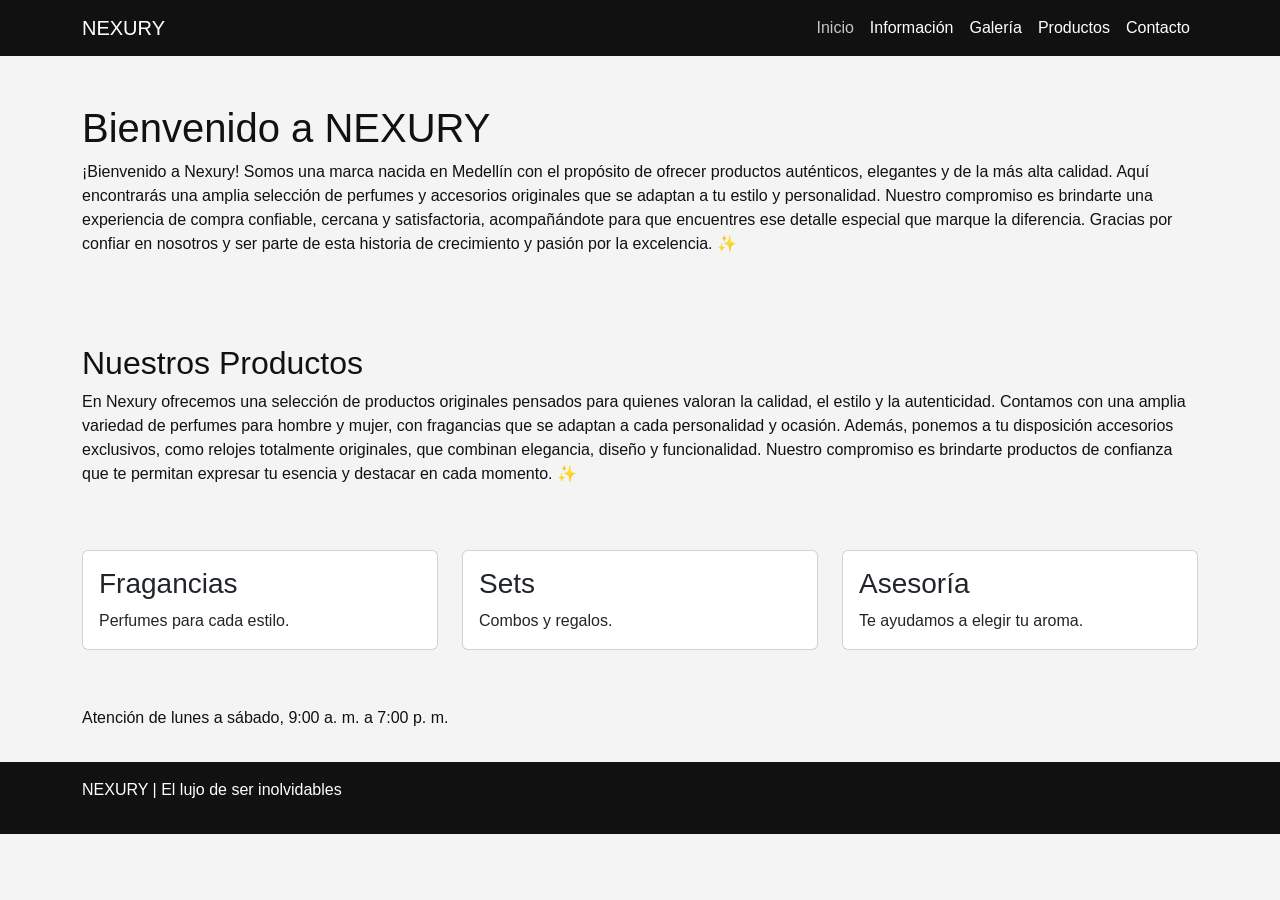
<file: index.html>
<!DOCTYPE html>
<html lang="es">
<head>
    <meta charset="UTF-8">
    <meta name="viewport" content="width=device-width, initial-scale=1.0">
    <meta name="description" content="Tienda de perfumes y fragancias. Catálogo, atención y contacto.">
    <meta name="keywords" content="perfumeria, fragancias, lociones, emprendimiento">
    <meta name="author" content="Jhorman Vallejo">
    <meta property="og:title" content="NEXURY | El lujo de ser inolvidables">
    <meta property="og:description" content="Emprendimiento de perfumes y fragancias.">
    <title>NEXURY | Inicio</title>
    <link rel="icon" href="img/logo.jpg" type="image/jpeg">
    <link href="https://cdn.jsdelivr.net/npm/bootstrap@5.3.8/dist/css/bootstrap.min.css" rel="stylesheet">
    <link rel="stylesheet" href="css/style.css">
</head>

<body>
    <header>
        <nav class="navbar navbar-expand-lg navbar-dark">
            <div class="container">
                <a class="navbar-brand" href="index.html">NEXURY</a>
                <button class="navbar-toggler" type="button" data-bs-toggle="collapse" data-bs-target="#menu" aria-label="Abrir menú">
                    <span class="navbar-toggler-icon"></span>
                </button>
                <div class="collapse navbar-collapse" id="menu">
                    <ul class="navbar-nav ms-auto">
                        <li class="nav-item"><a class="nav-link active" href="index.html">Inicio</a></li>
                        <li class="nav-item"><a class="nav-link" href="informacion.html">Información</a></li>
                        <li class="nav-item"><a class="nav-link" href="galeria.html">Galería</a></li>
                        <li class="nav-item"><a class="nav-link" href="tabla.html">Productos</a></li>
                        <li class="nav-item"><a class="nav-link" href="contacto.html">Contacto</a></li>
                    </ul>
                </div>
            </div>
        </nav>
    </header>

    <main>
        <section class="py-5">
            <div class="container">
                <h1>Bienvenido a NEXURY</h1>
                <p>¡Bienvenido a Nexury! Somos una marca nacida en Medellín con el propósito de ofrecer productos auténticos, 
                    elegantes y de la más alta calidad. Aquí encontrarás una amplia selección de perfumes y accesorios originales 
                    que se adaptan a tu estilo y personalidad. Nuestro compromiso es brindarte una experiencia de compra confiable, 
                    cercana y satisfactoria, acompañándote para que encuentres ese detalle especial que marque la diferencia. Gracias 
                    por confiar en nosotros y ser parte de esta historia de crecimiento y pasión por la excelencia. ✨</p>
            </div>
        </section>

        <section class="py-4">
            <div class="container">
                <article>
                    <h2>Nuestros Productos</h2>
                    <p>En Nexury ofrecemos una selección de productos originales pensados para quienes valoran la calidad, el estilo y la autenticidad. 
                        Contamos con una amplia variedad de perfumes para hombre y mujer, con fragancias que se adaptan a cada personalidad y ocasión. 
                        Además, ponemos a tu disposición accesorios exclusivos, como relojes totalmente originales, que combinan elegancia, diseño y 
                        funcionalidad. Nuestro compromiso es brindarte productos de confianza que te permitan expresar tu esencia y destacar en cada momento. ✨</p>
                </article>
            </div>
        </section>

    <section class="py-4">
        <div class="container">
            <div class="row">
                <div class="col-md-4 mb-3">
                    <div class="card">
                        <div class="card-body">
                            <h3 class="card-title">Fragancias</h3>
                            <p class="card-text">Perfumes para cada estilo.</p>
                        </div>
                    </div>
                </div>
                <div class="col-md-4 mb-3">
                    <div class="card">
                        <div class="card-body">
                            <h3 class="card-title">Sets</h3>
                            <p class="card-text">Combos y regalos.</p>
                        </div>
                    </div>
                </div>
                <div class="col-md-4 mb-3">
                    <div class="card">
                        <div class="card-body">
                            <h3 class="card-title">Asesoría</h3>
                            <p class="card-text">Te ayudamos a elegir tu aroma.</p>
                        </div>
                    </div>
                </div>
            </div>
        </div>
    </section>

        <aside class="py-3">
            <div class="container">
                <p>Atención de lunes a sábado, 9:00 a. m. a 7:00 p. m.</p>
            </div>
        </aside>
    </main>

    <footer class="py-3">
        <div class="container">
            <p>NEXURY | El lujo de ser inolvidables</p>
        </div>
    </footer>

    <script src="https://cdn.jsdelivr.net/npm/bootstrap@5.3.8/dist/js/bootstrap.bundle.min.js"></script>
    <script src="js/script.js"></script>
</body>
</html>
</file>
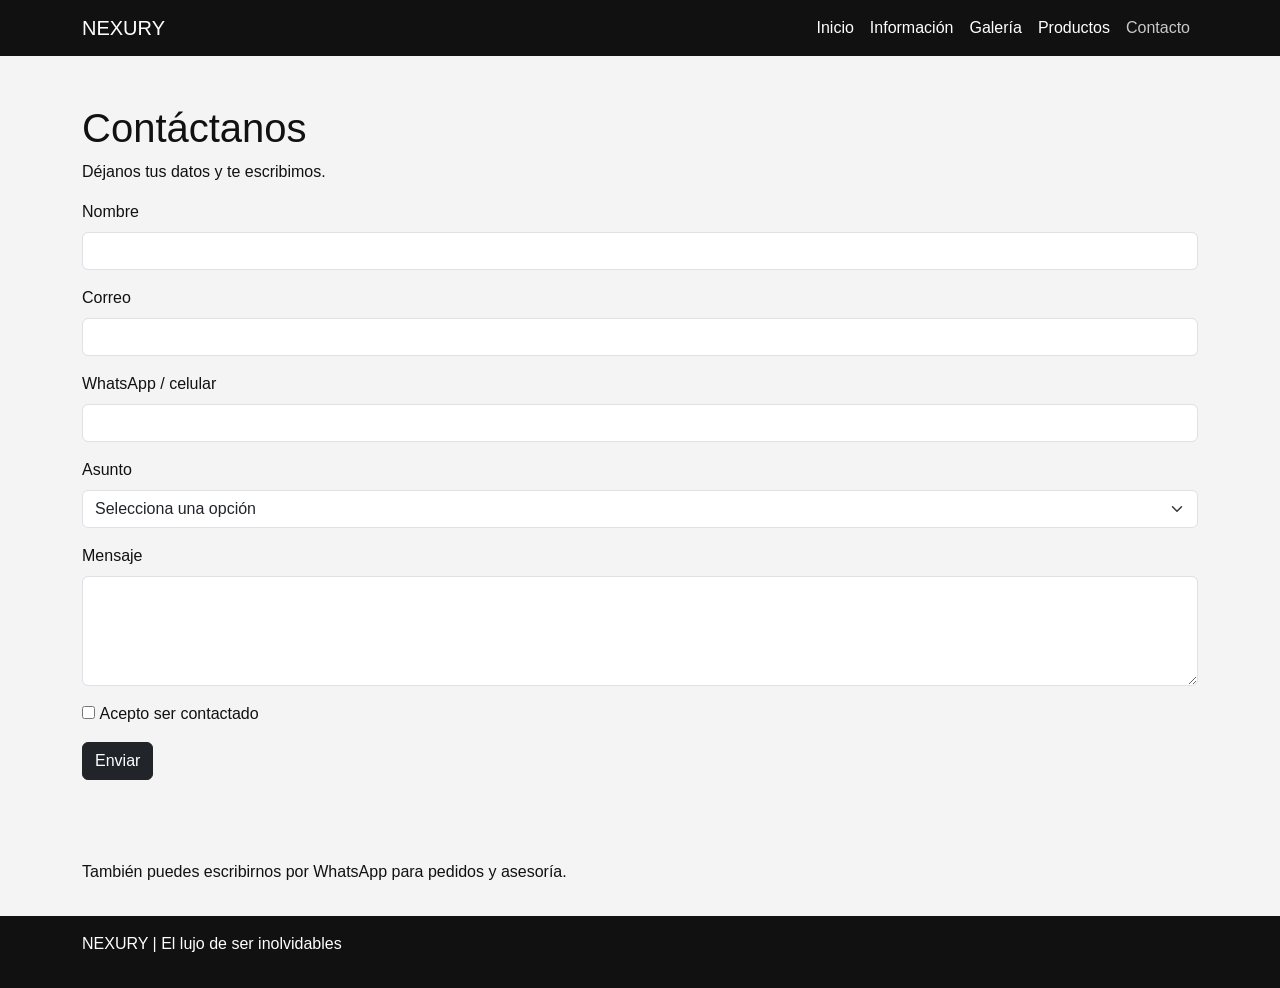
<file: contacto.html>
<!DOCTYPE html>
<html lang="es">
<head>
    <meta charset="UTF-8">
    <meta name="viewport" content="width=device-width, initial-scale=1.0">
    <meta name="description" content="Tienda de perfumes y fragancias. Catálogo, atención y contacto.">
    <meta name="keywords" content="perfumeria, fragancias, lociones, emprendimiento">
    <meta name="author" content="Jhorman Vallejo">
    <meta property="og:title" content="NEXURY | El lujo de ser inolvidables">
    <meta property="og:description" content="Emprendimiento de perfumes y fragancias.">
    <title>NEXURY | Contactanos</title>
    <link rel="icon" href="img/logo.jpg" type="image/jpeg">
    <link href="https://cdn.jsdelivr.net/npm/bootstrap@5.3.8/dist/css/bootstrap.min.css" rel="stylesheet">
    <link rel="stylesheet" href="css/style.css">
</head>

<body>
    <header>
        <nav class="navbar navbar-expand-lg navbar-dark">
            <div class="container">
                <a class="navbar-brand" href="index.html">NEXURY</a>
                <button class="navbar-toggler" type="button" data-bs-toggle="collapse" data-bs-target="#menu" aria-label="Abrir menú">
                    <span class="navbar-toggler-icon"></span>
                </button>
                <div class="collapse navbar-collapse" id="menu">
                    <ul class="navbar-nav ms-auto">
                        <li class="nav-item"><a class="nav-link" href="index.html">Inicio</a></li>
                        <li class="nav-item"><a class="nav-link" href="informacion.html">Información</a></li>
                        <li class="nav-item"><a class="nav-link" href="galeria.html">Galería</a></li>
                        <li class="nav-item"><a class="nav-link" href="tabla.html">Productos</a></li>
                        <li class="nav-item"><a class="nav-link active" href="contacto.html">Contacto</a></li>
                    </ul>
                </div>
            </div>
        </nav>
    </header>

    <main>
        <section class="py-5">
            <div class="container">
                <article>
                    <h1>Contáctanos</h1>
                    <p>Déjanos tus datos y te escribimos.</p>
                </article>

                <form id="form-contacto" novalidate>
                    <div class="mb-3">
                        <label for="nombre" class="form-label">Nombre</label>
                        <input type="text" class="form-control" id="nombre" name="nombre">
                        <p id="error-nombre" class="text-danger"></p>
                    </div>

                    <div class="mb-3">
                        <label for="email" class="form-label">Correo</label>
                        <input type="email" class="form-control" id="email" name="email">
                        <p id="error-email" class="text-danger"></p>
                    </div>

                    <div class="mb-3">
                        <label for="telefono" class="form-label">WhatsApp / celular</label>
                        <input type="tel" class="form-control" id="telefono" name="telefono">
                        <p id="error-telefono" class="text-danger"></p>
                    </div>

                    <div class="mb-3">
                        <label for="asunto" class="form-label">Asunto</label>
                        <select class="form-select" id="asunto" name="asunto">
                            <option value="">Selecciona una opción</option>
                            <option value="pedido">Pedido</option>
                            <option value="asesoria">Asesoría</option>
                            <option value="otro">Otro</option>
                        </select>
                        <p id="error-asunto" class="text-danger"></p>
                    </div>

                    <div class="mb-3">
                        <label for="mensaje" class="form-label">Mensaje</label>
                        <textarea class="form-control" id="mensaje" name="mensaje" rows="4"></textarea>
                        <p id="error-mensaje" class="text-danger"></p>
                    </div>

                    <div class="mb-3">
                        <input type="checkbox" id="acepto" name="acepto">
                        <label for="acepto">Acepto ser contactado</label>
                        <p id="error-acepto" class="text-danger"></p>
                    </div>

                    <button type="submit" class="btn btn-dark">Enviar</button>
                    <p id="exito" class="text-success"></p>
                </form>
            </div>
        </section>

        <aside class="py-3">
            <div class="container">
                <p>También puedes escribirnos por WhatsApp para pedidos y asesoría.</p>
            </div>
        </aside>
    </main>

    <footer class="py-3">
        <div class="container">
            <p>NEXURY | El lujo de ser inolvidables</p>
        </div>
    </footer>

    <script src="https://cdn.jsdelivr.net/npm/bootstrap@5.3.8/dist/js/bootstrap.bundle.min.js"></script>
    <script src="js/script.js"></script>
</body>
</html>
</file>
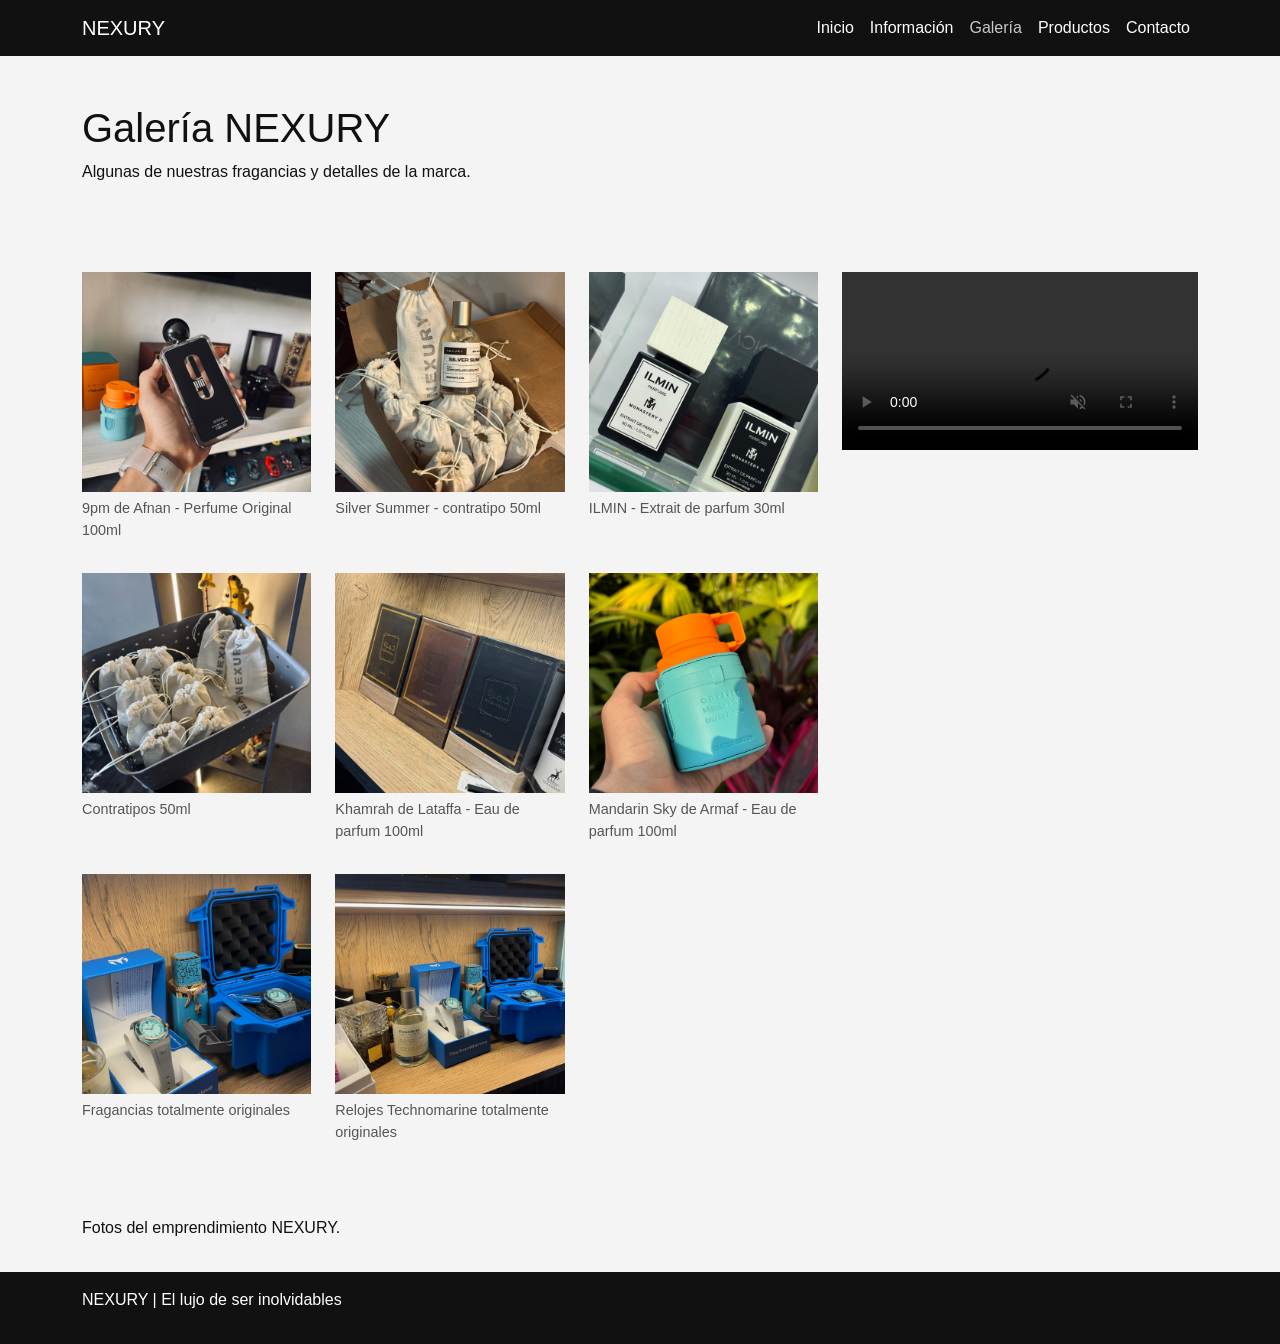
<file: galeria.html>
<!DOCTYPE html>
<html lang="es">
<head>
    <meta charset="UTF-8">
    <meta name="viewport" content="width=device-width, initial-scale=1.0">
    <meta name="description" content="Tienda de perfumes y fragancias. Catálogo, atención y contacto.">
    <meta name="keywords" content="perfumeria, fragancias, lociones, emprendimiento">
    <meta name="author" content="Jhorman Vallejo">
    <meta property="og:title" content="NEXURY | El lujo de ser inolvidables">
    <meta property="og:description" content="Emprendimiento de perfumes y fragancias.">
    <title>NEXURY | Galeria</title>
    <link rel="icon" href="img/logo.jpg" type="image/jpeg">
    <link href="https://cdn.jsdelivr.net/npm/bootstrap@5.3.8/dist/css/bootstrap.min.css" rel="stylesheet">
    <link rel="stylesheet" href="css/style.css">
</head>

<body>
    <header>
        <nav class="navbar navbar-expand-lg navbar-dark">
            <div class="container">
                <a class="navbar-brand" href="index.html">NEXURY</a>
                <button class="navbar-toggler" type="button" data-bs-toggle="collapse" data-bs-target="#menu" aria-label="Abrir menú">
                    <span class="navbar-toggler-icon"></span>
                </button>
                <div class="collapse navbar-collapse" id="menu">
                    <ul class="navbar-nav ms-auto">
                        <li class="nav-item"><a class="nav-link" href="index.html">Inicio</a></li>
                        <li class="nav-item"><a class="nav-link" href="informacion.html">Información</a></li>
                        <li class="nav-item"><a class="nav-link active" href="galeria.html">Galería</a></li>
                        <li class="nav-item"><a class="nav-link" href="tabla.html">Productos</a></li>
                        <li class="nav-item"><a class="nav-link" href="contacto.html">Contacto</a></li>
                    </ul>
                </div>
            </div>
        </nav>
    </header>

    <main>
        <section class="py-5">
            <div class="container">
                <article>
                    <h1>Galería NEXURY</h1>
                    <p>Algunas de nuestras fragancias y detalles de la marca.</p>
                </article>
            </div>
        </section>

        <section class="py-4">
            <div class="container">
                <div class="row align-items-start">
                    <div class="col-md-8 galeria">
                        <div class="row">
                            <div class="col-md-4 mb-3">
                                <figure>
                                    <img src="img/foto1.jpg" class="img-fluid" alt="Fragancia NEXURY 1">
                                    <figcaption>9pm de Afnan - Perfume Original 100ml</figcaption>
                                </figure>
                            </div>
                            <div class="col-md-4 mb-3">
                                <figure>
                                    <img src="img/foto2.jpg" class="img-fluid" alt="Fragancia NEXURY 2">
                                    <figcaption>Silver Summer - contratipo 50ml</figcaption>
                                </figure>
                            </div>
                            <div class="col-md-4 mb-3">
                                <figure>
                                    <img src="img/foto3.jpg" class="img-fluid" alt="Fragancia NEXURY 3">
                                    <figcaption>ILMIN - Extrait de parfum 30ml</figcaption>
                                </figure>
                            </div>
                            <div class="col-md-4 mb-3">
                                <figure>
                                    <img src="img/foto4.jpg" class="img-fluid" alt="Fragancia NEXURY 4">
                                    <figcaption>Contratipos 50ml</figcaption>
                                </figure>
                            </div>
                            <div class="col-md-4 mb-3">
                                <figure>
                                    <img src="img/foto5.jpg" class="img-fluid" alt="Fragancia NEXURY 5">
                                    <figcaption>Khamrah de Lataffa - Eau de parfum 100ml</figcaption>
                                </figure>
                            </div>
                            <div class="col-md-4 mb-3">
                                <figure>
                                    <img src="img/foto6.jpg" class="img-fluid" alt="Fragancia NEXURY 6">
                                    <figcaption>Mandarin Sky de Armaf - Eau de parfum 100ml</figcaption>
                                </figure>
                            </div>
                            <div class="col-md-4 mb-3">
                                <figure>
                                    <img src="img/foto7.jpg" class="img-fluid" alt="Fragancia NEXURY 7">
                                    <figcaption>Fragancias totalmente originales</figcaption>
                                </figure>
                            </div>
                            <div class="col-md-4 mb-3">
                                <figure>
                                    <img src="img/foto8.jpg" class="img-fluid" alt="Fragancia NEXURY 8">
                                    <figcaption>Relojes Technomarine totalmente originales</figcaption>
                                </figure>
                            </div>
                        </div>
                    </div>

                    <div class="col-md-4 mb-3">
                        <video class="video-cilindro" autoplay muted loop playsinline controls>
                            <source src="img/video.mp4" type="video/mp4">
                            <track kind="subtitles" src="img/subtitulos.vtt" srclang="es" label="Español" default>
                            Tu navegador no reproduce el video.
                        </video>
                    </div>
                </div>
            </div>
        </section>

        <aside class="py-3">
            <div class="container">
                <p>Fotos del emprendimiento NEXURY.</p>
            </div>
        </aside>
    </main>

    <footer class="py-3">
        <div class="container">
            <p>NEXURY | El lujo de ser inolvidables</p>
        </div>
    </footer>

    <script src="https://cdn.jsdelivr.net/npm/bootstrap@5.3.8/dist/js/bootstrap.bundle.min.js"></script>
    <script src="js/script.js"></script>
</body>
</html>
</file>
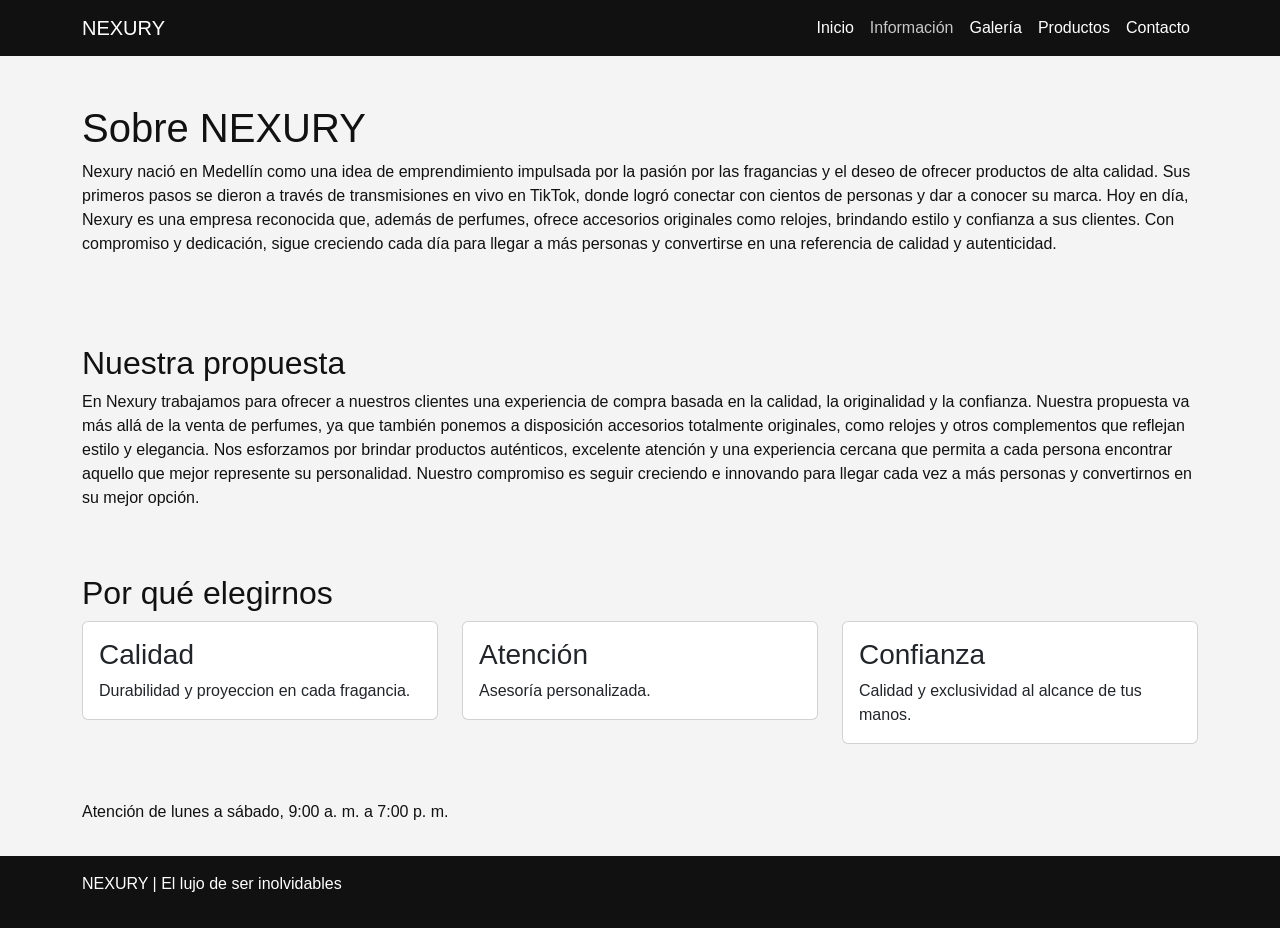
<file: informacion.html>
<!DOCTYPE html>
<html lang="es">
<head>
    <meta charset="UTF-8">
    <meta name="viewport" content="width=device-width, initial-scale=1.0">
    <meta name="description" content="Tienda de perfumes y fragancias. Catálogo, atención y contacto.">
    <meta name="keywords" content="perfumeria, fragancias, lociones, emprendimiento">
    <meta name="author" content="Jhorman Vallejo">
    <meta property="og:title" content="NEXURY | El lujo de ser inolvidables">
    <meta property="og:description" content="Emprendimiento de perfumes y fragancias.">
    <title>NEXURY | Informacion</title>
    <link rel="icon" href="img/logo.jpg" type="image/jpeg">
    <link href="https://cdn.jsdelivr.net/npm/bootstrap@5.3.8/dist/css/bootstrap.min.css" rel="stylesheet">
    <link rel="stylesheet" href="css/style.css">
</head>

<body>
    <header>
        <nav class="navbar navbar-expand-lg navbar-dark">
            <div class="container">
                <a class="navbar-brand" href="index.html">NEXURY</a>
                <button class="navbar-toggler" type="button" data-bs-toggle="collapse" data-bs-target="#menu" aria-label="Abrir menú">
                    <span class="navbar-toggler-icon"></span>
                </button>
                <div class="collapse navbar-collapse" id="menu">
                    <ul class="navbar-nav ms-auto">
                        <li class="nav-item"><a class="nav-link" href="index.html">Inicio</a></li>
                        <li class="nav-item"><a class="nav-link active" href="informacion.html">Información</a></li>
                        <li class="nav-item"><a class="nav-link" href="galeria.html">Galería</a></li>
                        <li class="nav-item"><a class="nav-link" href="tabla.html">Productos</a></li>
                        <li class="nav-item"><a class="nav-link" href="contacto.html">Contacto</a></li>
                    </ul>
                </div>
            </div>
        </nav>
    </header>

    <main>
        <section class="py-5">
            <div class="container">
                <h1>Sobre NEXURY</h1>
                <p>Nexury nació en Medellín como una idea de emprendimiento impulsada por la pasión por las fragancias 
                    y el deseo de ofrecer productos de alta calidad. Sus primeros pasos se dieron a través de transmisiones 
                    en vivo en TikTok, donde logró conectar con cientos de personas y dar a conocer su marca. Hoy en día, Nexury 
                    es una empresa reconocida que, además de perfumes, ofrece accesorios originales como relojes, brindando estilo 
                    y confianza a sus clientes. Con compromiso y dedicación, sigue creciendo cada día para llegar a más personas y 
                    convertirse en una referencia de calidad y autenticidad.</p>
            </div>
        </section>

        <section class="py-4">
            <div class="container">
                <article>
                    <h2>Nuestra propuesta</h2>
                    <p>En Nexury trabajamos para ofrecer a nuestros clientes una experiencia de compra basada en la calidad, 
                        la originalidad y la confianza. Nuestra propuesta va más allá de la venta de perfumes, ya que también ponemos 
                        a disposición accesorios totalmente originales, como relojes y otros complementos que reflejan estilo y elegancia. 
                        Nos esforzamos por brindar productos auténticos, excelente atención y una experiencia cercana que permita a cada persona 
                        encontrar aquello que mejor represente su personalidad. Nuestro compromiso es seguir creciendo e innovando para llegar cada 
                        vez a más personas y convertirnos en su mejor opción.</p>
                </article>
            </div>
        </section>

        <section class="py-4">
            <div class="container">
                <h2>Por qué elegirnos</h2>
                <div class="row">
                    <div class="col-md-4 mb-3">
                        <div class="card">
                            <div class="card-body">
                                <h3 class="card-title">Calidad</h3>
                                <p class="card-text">Durabilidad y proyeccion en cada fragancia.</p>
                            </div>
                        </div>
                    </div>
                    <div class="col-md-4 mb-3">
                        <div class="card">
                            <div class="card-body">
                                <h3 class="card-title">Atención</h3>
                                <p class="card-text">Asesoría personalizada.</p>
                            </div>
                        </div>
                    </div>
                    <div class="col-md-4 mb-3">
                        <div class="card">
                            <div class="card-body">
                                <h3 class="card-title">Confianza</h3>
                                <p class="card-text">Calidad y exclusividad al alcance de tus manos.</p>
                            </div>
                        </div>
                    </div>
                </div>
            </div>
        </section>

        <aside class="py-3">
            <div class="container">
                <p>Atención de lunes a sábado, 9:00 a. m. a 7:00 p. m.</p>
            </div>
        </aside>
    </main>

    <footer class="py-3">
        <div class="container">
            <p>NEXURY | El lujo de ser inolvidables</p>
        </div>
    </footer>

    <script src="https://cdn.jsdelivr.net/npm/bootstrap@5.3.8/dist/js/bootstrap.bundle.min.js"></script>
    <script src="js/script.js"></script>
</body>
</html>
</file>
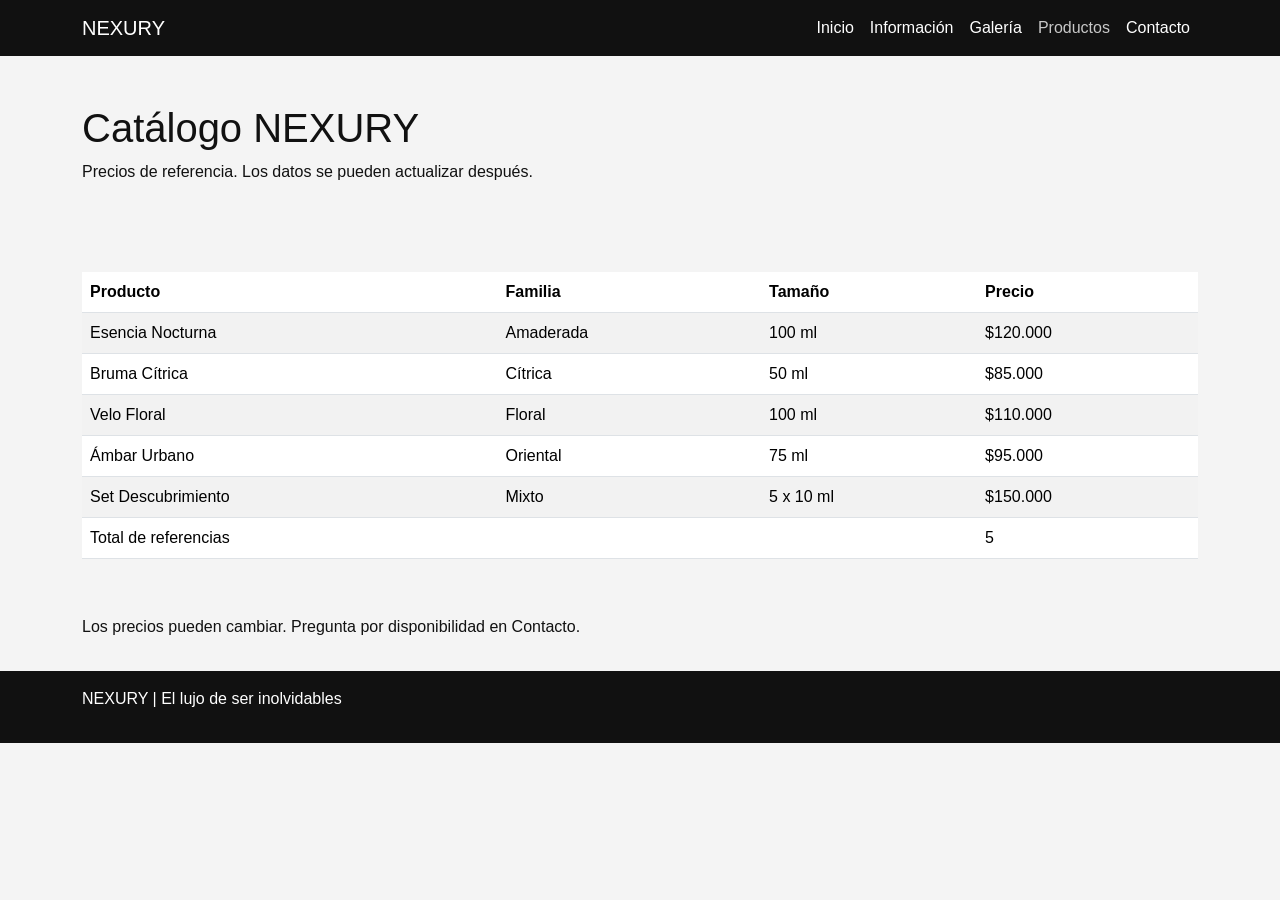
<file: tabla.html>
<!DOCTYPE html>
<html lang="es">
<head>
    <meta charset="UTF-8">
    <meta name="viewport" content="width=device-width, initial-scale=1.0">
    <meta name="description" content="Tienda de perfumes y fragancias. Catálogo, atención y contacto.">
    <meta name="keywords" content="perfumeria, fragancias, lociones, emprendimiento">
    <meta name="author" content="Jhorman Vallejo">
    <meta property="og:title" content="NEXURY | El lujo de ser inolvidables">
    <meta property="og:description" content="Emprendimiento de perfumes y fragancias.">
    <title>NEXURY | Productos</title>
    <link rel="icon" href="img/logo.jpg" type="image/jpeg">
    <link href="https://cdn.jsdelivr.net/npm/bootstrap@5.3.8/dist/css/bootstrap.min.css" rel="stylesheet">
    <link rel="stylesheet" href="css/style.css">
</head>

<body>
    <header>
        <nav class="navbar navbar-expand-lg navbar-dark">
            <div class="container">
                <a class="navbar-brand" href="index.html">NEXURY</a>
                <button class="navbar-toggler" type="button" data-bs-toggle="collapse" data-bs-target="#menu" aria-label="Abrir menú">
                    <span class="navbar-toggler-icon"></span>
                </button>
                <div class="collapse navbar-collapse" id="menu">
                    <ul class="navbar-nav ms-auto">
                        <li class="nav-item"><a class="nav-link" href="index.html">Inicio</a></li>
                        <li class="nav-item"><a class="nav-link" href="informacion.html">Información</a></li>
                        <li class="nav-item"><a class="nav-link" href="galeria.html">Galería</a></li>
                        <li class="nav-item"><a class="nav-link active" href="tabla.html">Productos</a></li>
                        <li class="nav-item"><a class="nav-link" href="contacto.html">Contacto</a></li>
                    </ul>
                </div>
            </div>
        </nav>
    </header>

    <main>
        <section class="py-5">
            <div class="container">
                <article>
                    <h1>Catálogo NEXURY</h1>
                    <p>Precios de referencia. Los datos se pueden actualizar después.</p>
                </article>
            </div>
        </section>

        <section class="py-4">
            <div class="container">
                <table class="table table-striped">
                    <thead>
                        <tr>
                            <th>Producto</th>
                            <th>Familia</th>
                            <th>Tamaño</th>
                            <th>Precio</th>
                        </tr>
                    </thead>
                    <tbody>
                        <tr>
                            <td>Esencia Nocturna</td>
                            <td>Amaderada</td>
                            <td>100 ml</td>
                            <td>$120.000</td>
                        </tr>
                        <tr>
                            <td>Bruma Cítrica</td>
                            <td>Cítrica</td>
                            <td>50 ml</td>
                            <td>$85.000</td>
                        </tr>
                        <tr>
                            <td>Velo Floral</td>
                            <td>Floral</td>
                            <td>100 ml</td>
                            <td>$110.000</td>
                        </tr>
                        <tr>
                            <td>Ámbar Urbano</td>
                            <td>Oriental</td>
                            <td>75 ml</td>
                            <td>$95.000</td>
                        </tr>
                        <tr>
                            <td>Set Descubrimiento</td>
                            <td>Mixto</td>
                            <td>5 x 10 ml</td>
                            <td>$150.000</td>
                        </tr>
                    </tbody>
                    <tfoot>
                        <tr>
                            <td colspan="3">Total de referencias</td>
                            <td>5</td>
                        </tr>
                    </tfoot>
                </table>
            </div>
        </section>

        <aside class="py-3">
            <div class="container">
                <p>Los precios pueden cambiar. Pregunta por disponibilidad en Contacto.</p>
            </div>
        </aside>
    </main>

    <footer class="py-3">
        <div class="container">
            <p>NEXURY | El lujo de ser inolvidables</p>
        </div>
    </footer>

    <script src="https://cdn.jsdelivr.net/npm/bootstrap@5.3.8/dist/js/bootstrap.bundle.min.js"></script>
    <script src="js/script.js"></script>
</body>
</html>
</file>
<file: css/style.css>
:root {
    --color-principal: #111111;
    --color-detalle: #b6b6b6;
    --color-fondo: #f4f4f4;
    --fuente: "Segoe UI", Arial, sans-serif;
}

body {
    font-family: var(--fuente);
    background-color: var(--color-fondo);
    color: var(--color-principal);
}

header,
footer {
    background-color: var(--color-principal);
}

header .navbar-brand,
header .navbar-brand:hover,
header .navbar-brand:focus,
header .navbar-nav .nav-link,
footer p {
    color: #fff;
}

header .navbar-nav .nav-link:hover,
header .navbar-nav .nav-link.active {
    color: #c8c8c8;
}
header .navbar-toggler {
    border-color: var(--color-principal);
}

header .navbar-toggler-icon {
    background-image: url("data:image/svg+xml,%3csvg xmlns='http://www.w3.org/2000/svg' viewBox='0 0 30 30'%3e%3cpath stroke='white' stroke-linecap='round' stroke-width='2' d='M4 7h22M4 15h22M4 23h22'/%3e%3c/svg%3e");
}

.galeria figure img {
    width: 100%;
    height: 220px;
    object-fit: cover;
    display: block;
}

.galeria figcaption {
    font-size: 0.9rem;
    color: #555;
    margin-top: 6px;
}

.video-cilindro {
    width: 100%;
    height: auto;
    display: block;
    border-radius: 0;
    background-color: #111;
}
</file>
